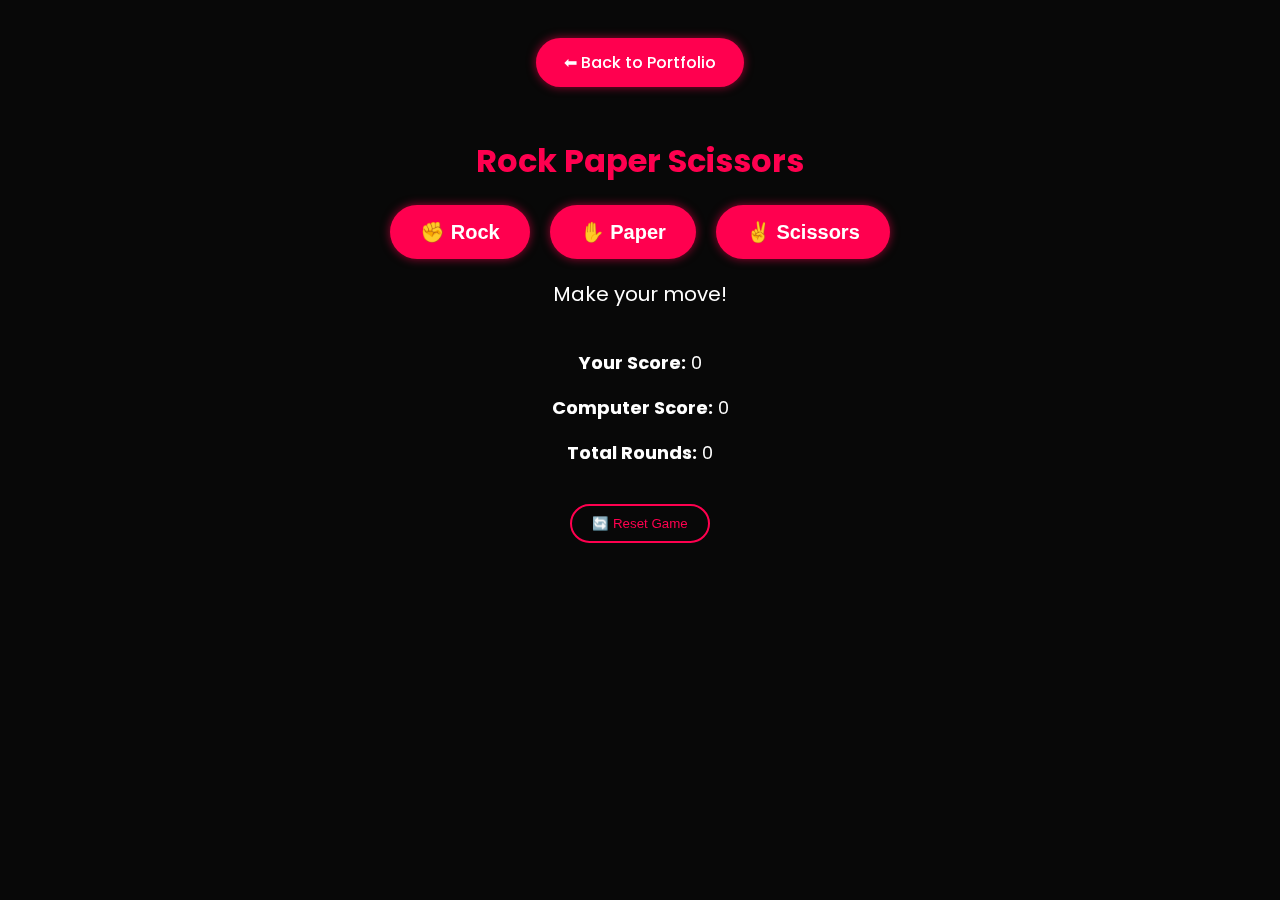
<file: rps-game.html>
<!DOCTYPE html>
<html lang="en">
<head>
  <meta charset="UTF-8">
  <meta name="viewport" content="width=device-width, initial-scale=1.0">
  <title>Rock Paper Scissors - Yash</title>
  <link href="https://fonts.googleapis.com/css2?family=Poppins:wght@400;600&display=swap" rel="stylesheet">
  <link href="https://unpkg.com/aos@2.3.1/dist/aos.css" rel="stylesheet" />
  <style>
    body {
      font-family: 'Poppins', sans-serif;
      background: #080808;
      color: #fff;
      text-align: center;
      padding: 30px;
    }
    h1 { color: #ff004f; margin: 20px 0; }

    .back-btn {
      display: inline-block;
      margin-bottom: 30px;
      padding: 12px 28px;
      font-size: 16px;
      font-weight: 500;
      color: #fff;
      background: #ff004f;
      border: none;
      border-radius: 30px;
      text-decoration: none;
      cursor: pointer;
      transition: all 0.3s ease;
      box-shadow: 0 0 10px rgba(255, 0, 79, 0.6);
    }
    .back-btn:hover {
      background: #e60046;
      transform: translateY(-3px);
      box-shadow: 0 0 20px rgba(255, 0, 79, 0.8);
    }

    .rps-buttons { display: flex; justify-content: center; gap: 20px; margin: 20px 0; }
    .rps-btn {
      background: #ff004f; border: none; color: #fff;
      padding: 15px 30px; font-size: 20px; font-weight: 600;
      border-radius: 30px; cursor: pointer;
      transition: transform 0.2s, background 0.3s, box-shadow 0.3s;
      box-shadow: 0 0 10px rgba(255, 0, 79, 0.6);
    }
    .rps-btn:hover {
      background: #e60046;
      transform: scale(1.05);
      box-shadow: 0 0 20px rgba(255, 0, 79, 0.8);
    }

    #rps-result { margin-top: 20px; font-size: 20px; min-height: 40px; }
    #rps-scoreboard { margin-top: 30px; font-size: 18px; }

    .reset-btn {
      margin-top: 20px;
      background: transparent;
      border: 2px solid #ff004f;
      color: #ff004f;
      padding: 10px 20px;
      border-radius: 30px;
      cursor: pointer;
      transition: all 0.3s ease;
    }
    .reset-btn:hover {
      background: #ff004f;
      color: #fff;
      box-shadow: 0 0 15px rgba(255, 0, 79, 0.8);
    }
  </style>
</head>
<body>
  <a href="index.html" class="back-btn" data-aos="fade-down">⬅ Back to Portfolio</a>

  <h1 data-aos="zoom-in">Rock Paper Scissors</h1>
  <div class="rps-buttons">
    <button class="rps-btn" data-choice="rock" data-aos="fade-up">✊ Rock</button>
    <button class="rps-btn" data-choice="paper" data-aos="fade-up" data-aos-delay="150">✋ Paper</button>
    <button class="rps-btn" data-choice="scissors" data-aos="fade-up" data-aos-delay="300">✌️ Scissors</button>
  </div>
  <div id="rps-result" data-aos="fade-up" data-aos-delay="400">Make your move!</div>
  <div id="rps-scoreboard" data-aos="fade-up" data-aos-delay="500">
    <p><strong>Your Score:</strong> <span id="user-score">0</span></p>
    <p><strong>Computer Score:</strong> <span id="computer-score">0</span></p>
    <p><strong>Total Rounds:</strong> <span id="rounds">0</span></p>
  </div>
  <button class="reset-btn" data-aos="fade-up" data-aos-delay="600">🔄 Reset Game</button>

  <script src="https://unpkg.com/aos@2.3.1/dist/aos.js"></script>
  <script>
    AOS.init({ duration: 1000, once: true });

    let userScore = 0, computerScore = 0, rounds = 0;
    const choices = ["rock", "paper", "scissors"];
    const buttons = document.querySelectorAll(".rps-btn[data-choice]");
    const resultEl = document.getElementById("rps-result");
    const userScoreEl = document.getElementById("user-score");
    const computerScoreEl = document.getElementById("computer-score");
    const roundsEl = document.getElementById("rounds");

    buttons.forEach(btn => {
      btn.addEventListener("click", () => {
        const userChoice = btn.dataset.choice;
        const computerChoice = choices[Math.floor(Math.random() * choices.length)];
        let result = "";

        if (userChoice === computerChoice) {
          result = `It's a tie! Both chose ${userChoice}.`;
        } else if (
          (userChoice === "rock" && computerChoice === "scissors") ||
          (userChoice === "paper" && computerChoice === "rock") ||
          (userChoice === "scissors" && computerChoice === "paper")
        ) {
          result = `You win! ${userChoice} beats ${computerChoice}.`;
          userScore++;
        } else {
          result = `You lose! ${computerChoice} beats ${userChoice}.`;
          computerScore++;
        }

        rounds++;
        resultEl.innerHTML = result;
        userScoreEl.innerText = userScore;
        computerScoreEl.innerText = computerScore;
        roundsEl.innerText = rounds;

        // Best of 5 check
        if (userScore === 3 || computerScore === 3) {
          setTimeout(() => {
            alert(userScore === 3 ? "🎉 You won the Best of 5!" : "😢 Computer won the Best of 5!");
          }, 300);
        }
      });
    });

    document.querySelector(".reset-btn").addEventListener("click", () => {
      userScore = computerScore = rounds = 0;
      resultEl.innerText = "Game reset. Let's play again!";
      userScoreEl.innerText = computerScoreEl.innerText = roundsEl.innerText = 0;
    });
  </script>
</body>
</html>
</file>
